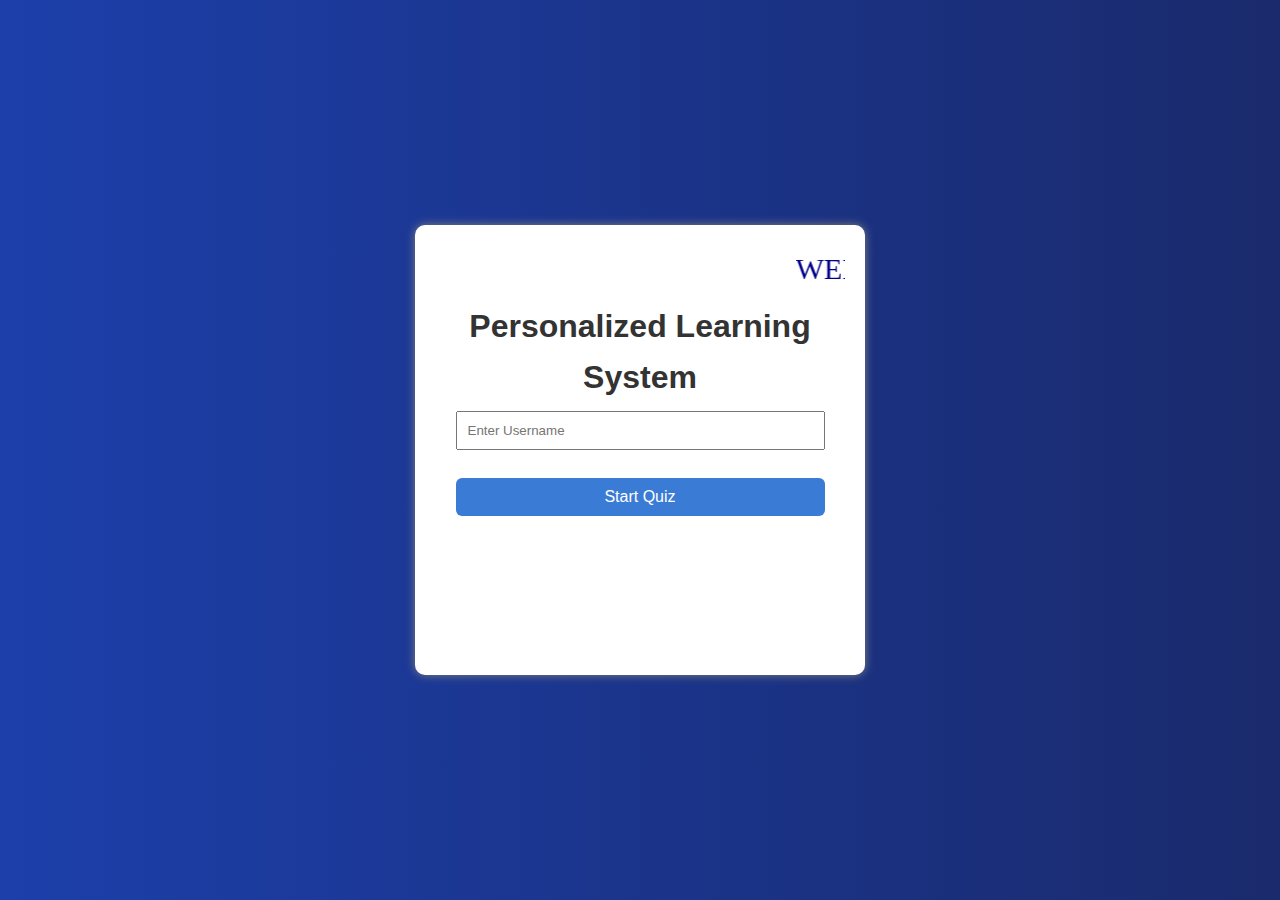
<file: index.html>
<!DOCTYPE html>
<html>
<head>
  <title>Learning Platform</title>
  <link rel="stylesheet" href="style.css">
</head>
<body>
  <div class="card">
<marquee class="card2">WELCOME TO THE QUIZ APP</marquee>

  <h1>Personalized Learning System</h1>

<input id="username" placeholder="Enter Username">
<button onclick="startQuiz()">Start Quiz</button>
</div>
<script src="script.js"></script>

</body>
</html>
</file>
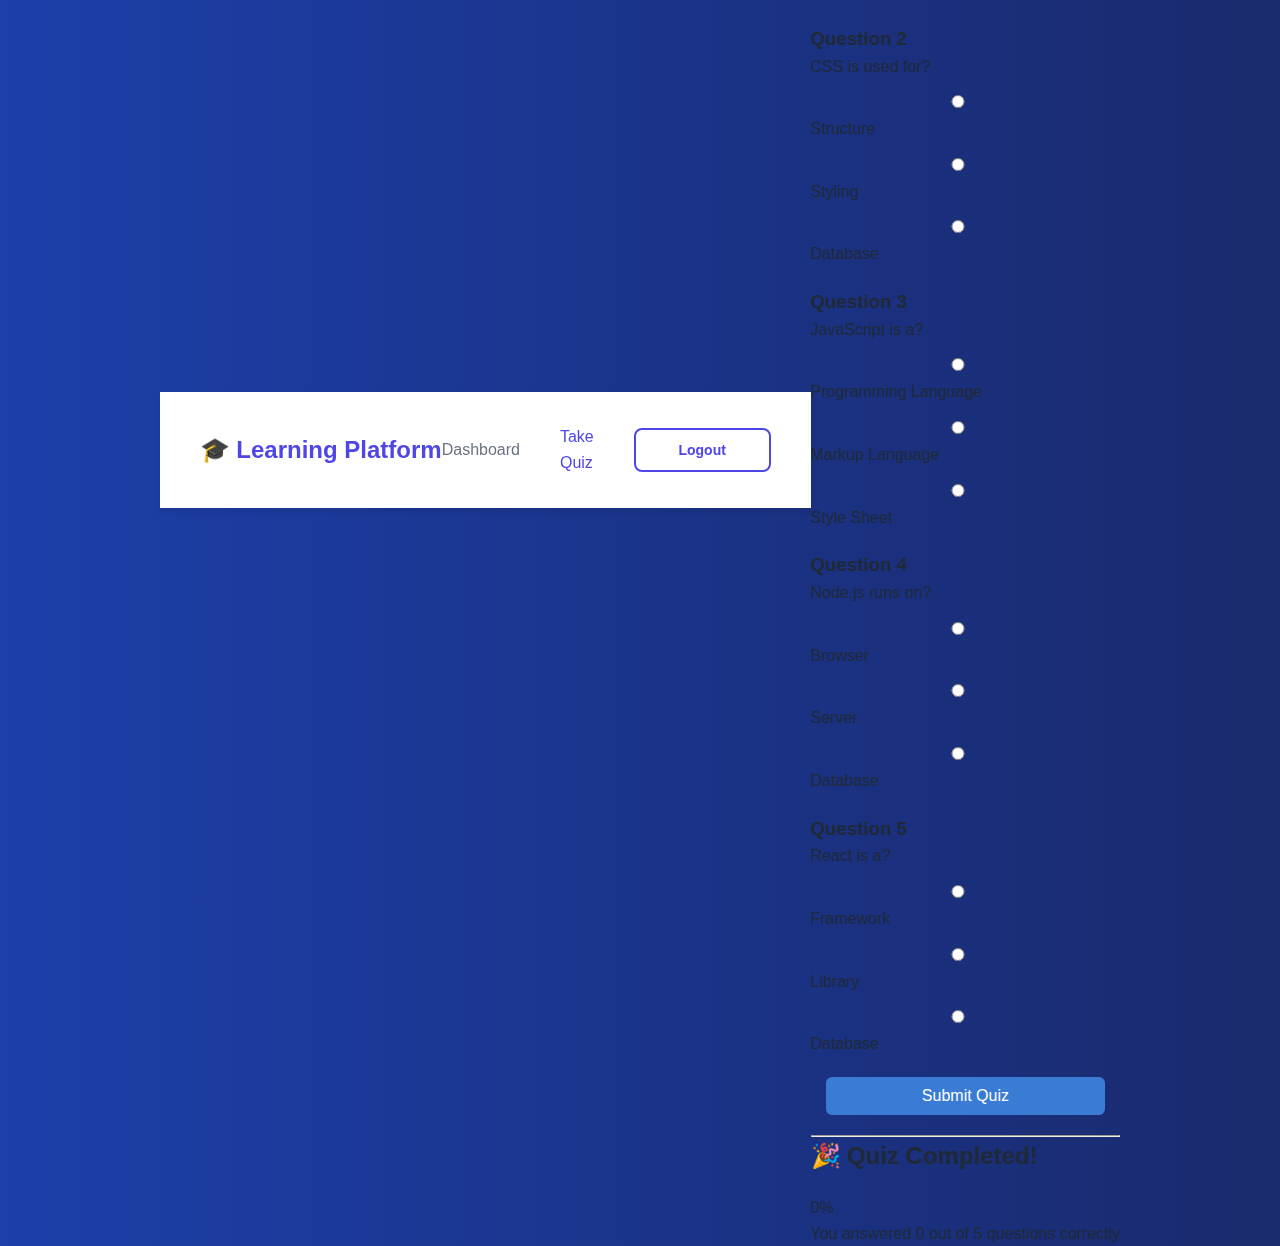
<file: quiz.html>
<!DOCTYPE html>
<html>
<head>
  <title>Quiz - Learning Platform</title>
  <link rel="stylesheet" href="style.css">
</head>
<body>
  <nav class="navbar">
        <div class="nav-brand">🎓 Learning Platform</div></br>
        <div class="nav-links">
            <a href="dashboard.html">Dashboard</a></br>
            <a href="quiz.html" class="active"> Take Quiz</a></br>
            <button onclick="logout()" class="btn btn-outline">Logout</button>
        </div>
    </nav>


<div class="quiz-box">

  <h1>📝 Take a Quiz</h1>
  <h3>Web Development Quiz</h3>

  <p>⏱️ Time: 00:00</p>

  <!-- Q1 -->
  <h3>Question 1</h3>
  <p>HTML stands for?</p>
  <div class="options">
    <label><input type="radio" name="q1"> Hyper Text Markup Language</label>
    <label><input type="radio" name="q1"> Home Tool Markup</label>
    <label><input type="radio" name="q1"> Hyperlinks</label>
  </div>

  <!-- Q2 -->
  <h3>Question 2</h3>
  <p>CSS is used for?</p>
  <div class="options">
    <label><input type="radio" name="q2"> Structure</label>
    <label><input type="radio" name="q2"> Styling</label>
    <label><input type="radio" name="q2"> Database</label>
  </div>

  <!-- Q3 -->
  <h3>Question 3</h3>
  <p>JavaScript is a?</p>
  <div class="options">
    <label><input type="radio" name="q3"> Programming Language</label>
    <label><input type="radio" name="q3"> Markup Language</label>
    <label><input type="radio" name="q3"> Style Sheet</label>
  </div>

  <!-- Q4 -->
  <h3>Question 4</h3>
  <p>Node.js runs on?</p>
  <div class="options">
    <label><input type="radio" name="q4"> Browser</label>
    <label><input type="radio" name="q4"> Server</label>
    <label><input type="radio" name="q4"> Database</label>
  </div>

  <!-- Q5 -->
  <h3>Question 5</h3>
  <p>React is a?</p>
  <div class="options">
    <label><input type="radio" name="q5"> Framework</label>
    <label><input type="radio" name="q5"> Library</label>
    <label><input type="radio" name="q5"> Database</label>
  </div>

  <div class="buttons">
   
    <button>Submit Quiz</button>
  </div>

  <hr>

  <h2>🎉 Quiz Completed!</h2>
  <p>0%</p>
  <p>You answered 0 out of 5 questions correctly</p>

</div>

</body>
</html>
</file>
<file: style.css>
.card2{
font-size:30px;
color:darkblue;
font-family:"roboto";

}
.card {
  width: 50vh;
  height: 50vh;
  margin: 100px auto;
  padding: 20px;
  background: white;
  border-radius: 10px;
  text-align: center;
  box-shadow: 0 0 10px gray;
}
 .quiz-container {
  background: white;
  padding: 25px;
  border-radius: 12px;
  width: 350px;
  text-align: center;
  box-shadow: 0 0 15px rgba(0,0,0,0.2);
}


input, button {
  width: 90%;
  padding: 10px;
  margin: 8px;
}
.quiz-container {
  background: white;
  padding: 25px;
  border-radius: 10px;
  width: 50vh;
  text-align: center;
  box-shadow: 0 0 15px rgba(0,0,0,0.2);
}
h1 {
  margin-top: 0;
  color: #333;
}

h2 {
  margin-bottom: 20px;
}

body {
  font-family: Arial;
  background: linear-gradient(to right, #1c3faa, #1a2a6c);
  display: flex;
  justify-content: center;
  align-items: center;
  height: 100vh;
}
.option {
  display: block;
  width: 100%;
  padding: 12px;
  margin: 8px 0;
  border: 1px solid #ccc;
  background: #f5f5f5;
  cursor: pointer;
  border-radius: 5px;
  text-align: left;
}

.option:hover {
  background: #e0e0e0;
}

.correct {
  background: #7bdcb5;
}

.wrong {
  background: #ff8a8a;
}

#nextBtn {
  margin-top: 15px;
  padding: 10px 20px;
  background: #1a2a6c;
  color: white;
  border: none;
  border-radius: 5px;
  cursor: pointer;
}
#userNameDisplay {
  text-align: center;
  color: white;
  margin-top: 20px;
}

/* 🔥 Quiz cards proper alignment */

#quiz {
  display: grid;
  grid-template-columns: repeat(auto-fit, minmax(260px, 1fr));
  gap: 20px;
  width: 90%;
  max-width: 1000px;
  margin: 20px auto;
}

/* Each question card */

#quiz div {
  background: white;
  width:50vh;
  padding: 18px;
  border-radius: 12px;
  box-shadow: 0 6px 18px rgba(0,0,0,0.15);
  text-align: left;
}

/* Submit button center */

button {
  display: block;
  margin: 20px auto;
}
.question {
  font-size: 18px;
  margin: 20px 0;
  font-weight: bold;
}

.options {
  text-align: left;
  margin-bottom: 20px;
}

.options label {
  display: block;
  margin: 8px 0;
  cursor: pointer;
}

button {
  padding: 10px 20px;
  border: none;
  background: #3a7bd5;
  color: white;
  border-radius: 6px;
  cursor: pointer;
  font-size: 16px;
}

button:hover {
  background: #2f5fb3;
}

/* Base Styles */
* {
    margin: 0;
    padding: 0;
    box-sizing: border-box;
    font-family: 'Segoe UI', Tahoma, Geneva, Verdana, sans-serif;
}

:root {
    --primary: #4F46E5;
    --primary-hover: #4338CA;
    --secondary: #10B981;
    --danger: #EF4444;
    --warning: #F59E0B;
    --dark: #1F2937;
    --light: #F3F4F6;
    --white: #FFFFFF;
    --gray: #6B7280;
    --shadow: 0 4px 6px -1px rgba(0, 0, 0, 0.1);
    --shadow-lg: 0 10px 15px -3px rgba(0, 0, 0, 0.1);
}

body {
    background-color: #F9FAFB;
    color: var(--dark);
    line-height: 1.6;
}

/* Auth Page */
.auth-page {
    min-height: 100vh;
    display: flex;
    align-items: center;
    justify-content: center;
    background: linear-gradient(135deg, #667eea 0%, #764ba2 100%);
}

.auth-container {
    width: 100%;
    max-width: 450px;
    padding: 20px;
}

.auth-box {
    background: var(--white);
    border-radius: 16px;
    padding: 40px;
    box-shadow: var(--shadow-lg);
}

.auth-box h1 {
    text-align: center;
    color: var(--primary);
    margin-bottom: 8px;
}

.subtitle {
    text-align: center;
    color: var(--gray);
    margin-bottom: 30px;
}

/* Tabs */
.tabs {
    display: flex;
    margin-bottom: 30px;
    border-bottom: 2px solid var(--light);
}

.tab-btn {
    flex: 1;
    padding: 12px;
    border: none;
    background: none;
    cursor: pointer;
    font-size: 16px;
    font-weight: 600;
    color: var(--gray);
    transition: all 0.3s;
}

.tab-btn.active {
    color: var(--primary);
    border-bottom: 2px solid var(--primary);
    margin-bottom: -2px;
}

/* Forms */
.form-group {
    margin-bottom: 20px;
}

.form-group label {
    display: block;
    margin-bottom: 6px;
    font-weight: 600;
    color: var(--dark);
}

.form-group input {
    width: 100%;
    padding: 12px 16px;
    border: 2px solid var(--light);
    border-radius: 8px;
    font-size: 14px;
    transition: border-color 0.3s;
}

.form-group input:focus {
    outline: none;
    border-color: var(--primary);
}

/* Buttons */
.btn {
    padding: 12px 24px;
    border: none;
    border-radius: 8px;
    font-size: 14px;
    font-weight: 600;
    cursor: pointer;
    transition: all 0.3s;
    text-decoration: none;
    display: inline-block;
}

.btn-primary {
    background: var(--primary);
    color: var(--white);
    width: 100%;
}

.btn-primary:hover {
    background: var(--primary-hover);
}

.btn-success {
    background: var(--secondary);
    color: var(--white);
}

.btn-outline {
    background: transparent;
    border: 2px solid var(--primary);
    color: var(--primary);
}

.btn-outline:hover {
    background: var(--primary);
    color: var(--white);
}

/* Navbar */
.navbar {
    background: var(--white);
    padding: 16px 40px;
    display: flex;
    justify-content: space-between;
    align-items: center;
    box-shadow: var(--shadow);
    position: sticky;
    top: 0;
    z-index: 100;
}

.nav-brand {
    font-size: 24px;
    font-weight: bold;
    color: var(--primary);
}

.nav-links {
    display: flex;
    gap: 20px;
    align-items: center;
}

.nav-links a {
    text-decoration: none;
    color: var(--gray);
    font-weight: 500;
    transition: color 0.3s;
}

.nav-links a.active,
.nav-links a:hover {
    color: var(--primary);
}

/* Container */
.container {
    max-width: 1200px;
    margin: 0 auto;
    padding: 40px 20px;
}

/* Dashboard */
.dashboard-header {
    margin-bottom: 40px;
}

.dashboard-header h1 {
    font-size: 32px;
    margin-bottom: 8px;
}

.dashboard-header p {
    color: var(--gray);
}

/* Stats Grid */
.stats-grid {
    display: grid;
    grid-template-columns: repeat(auto-fit, minmax(250px, 1fr));
    gap: 20px;
    margin-bottom: 40px;
}

.stat-card {
    background: var(--white);
    padding: 24px;
    border-radius: 12px;
    box-shadow: var(--shadow);
    display: flex;
    align-items: center;
    gap: 16px;
}

.stat-card.highlight {
    border-left: 4px solid var(--primary);
}

.stat-icon {
    font-size: 40px;
}

.stat-info h3 {
    font-size: 14px;
    color: var(--gray);
    margin-bottom: 4px;
}

.stat-value {
    font-size: 24px;
    font-weight: bold;
    color: var(--dark);
}

.badge {
    display: inline-block;
    padding: 4px 12px;
    background: var(--light);
    border-radius: 20px;
    font-size: 12px;
    font-weight: 600;
    margin-top: 8px;
}

.badge.increase {
    background: #D1FAE5;
    color: #065F46;
}

.badge.decrease {
    background: #FEE2E2;
    color: #991B1B;
}

.badge.maintain {
    background: #FEF3C7;
    color: #92400E;
}

/* Chart Section */
.chart-section {
    background: var(--white);
    padding: 24px;
    border-radius: 12px;
    box-shadow: var(--shadow);
    margin-bottom: 40px;
}

.chart-section h2 {
    margin-bottom: 20px;
}

.chart-container {
    height: 300px;
    position: relative;
}

/* Topics Grid */
.topics-section {
    margin-bottom: 40px;
}

.topics-section h2 {
    margin-bottom: 20px;
}

.topics-grid {
    display: grid;
    grid-template-columns: repeat(auto-fill, minmax(280px, 1fr));
    gap: 20px;
}

.topic-card {
    background: var(--white);
    padding: 24px;
    border-radius: 12px;
    box-shadow: var(--shadow);
    cursor: pointer;
    transition: transform 0.3s, box-shadow 0.3s;
}

.topic-card:hover {
    transform: translateY(-4px);
    box-shadow: var(--shadow-lg);
}

.topic-card h3 {
    margin-bottom: 8px;
    color: var(--dark);
}

.topic-card p {
    color: var(--gray);
    font-size: 14px;
    margin-bottom: 12px;
}

.topic-difficulty {
    display: inline-block;
    padding: 4px 12px;
    border-radius: 20px;
    font-size: 12px;
    font-weight: 600;
}

.topic-difficulty.beginner {
    background: #D1FAE
</file>
